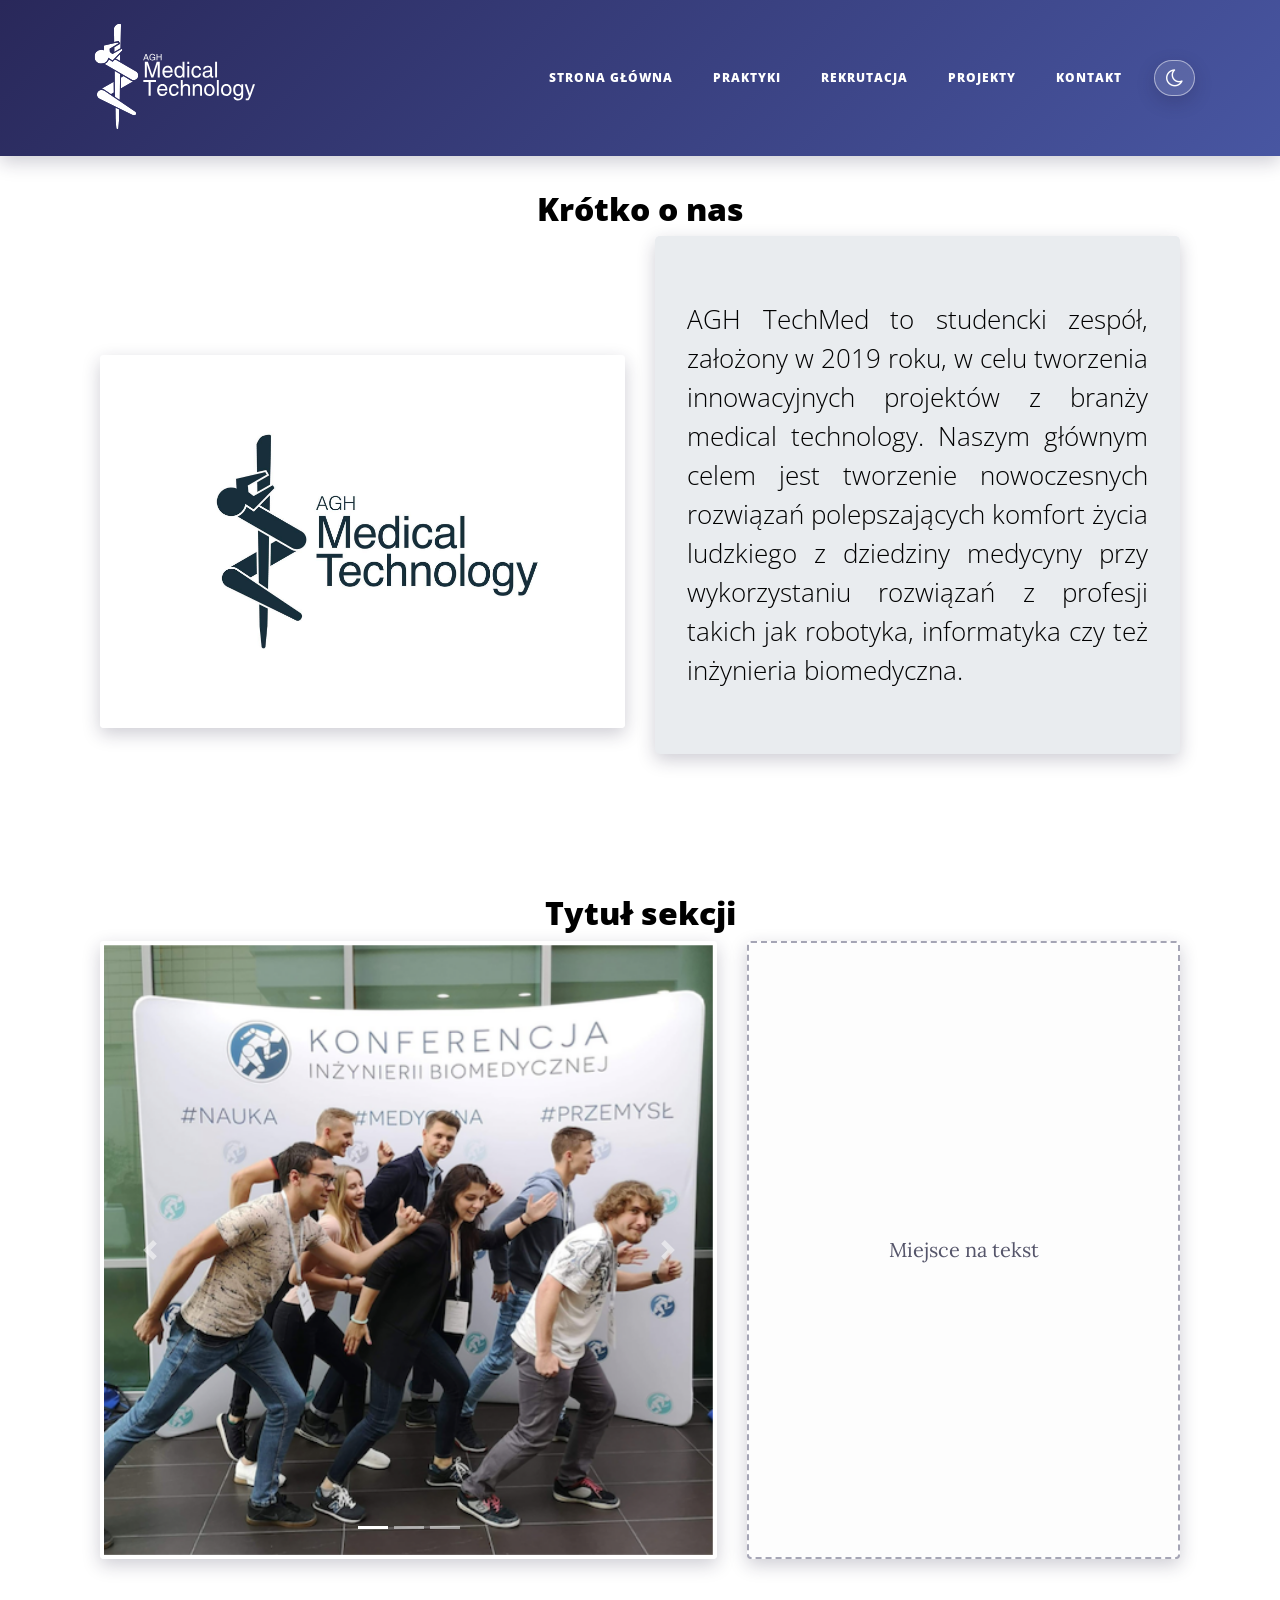
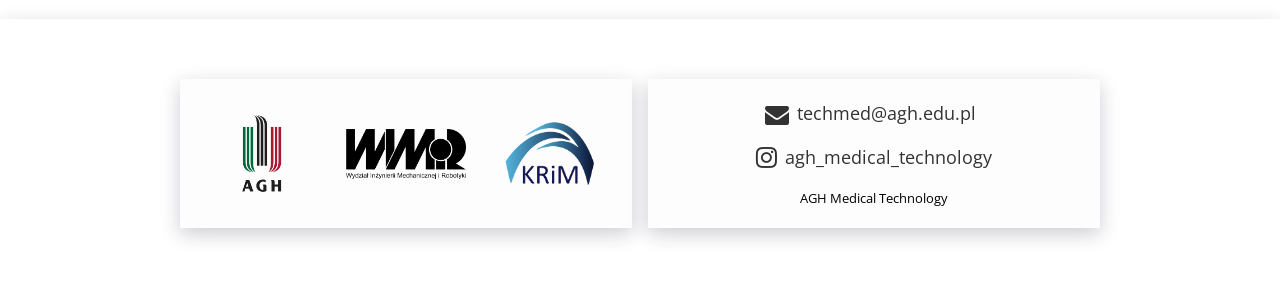
<file: promputer_website/index.html>
<!DOCTYPE html>
<html>

<head>
    <meta charset="utf-8">
    <meta name="viewport" content="width=device-width, initial-scale=1.0, shrink-to-fit=no">
    <title>AGH TechMed</title>
    <meta property="og:image" content="assets/img/logo-agh-tech-med.svg">
    <link rel="stylesheet" href="assets/bootstrap/css/bootstrap.min.css">
    <link rel="stylesheet" href="https://fonts.googleapis.com/css?family=Open+Sans:300italic,400italic,600italic,700italic,800italic,400,300,600,700,800">
    <link rel="stylesheet" href="https://fonts.googleapis.com/css?family=Lora:400,700,400italic,700italic">
    <link rel="stylesheet" href="assets/fonts/font-awesome.min.css">
    <link rel="stylesheet" href="assets/css/Contact-Form-Clean.css">
    <link rel="stylesheet" href="assets/css/Footer-Basic.css">
    <link rel="stylesheet" href="assets/css/Footer-Dark.css">
    <link rel="stylesheet" href="assets/css/main.css">
</head>

<body style="overflow-x: hidden">
    <nav class="navbar navbar-light navbar-expand-lg fixed-top" id="mainNav">
        <div class="container"><a class="navbar-brand" href="index.html" aria-label="AGH TechMed"><img class="brand-logo" src="assets/img/logo-agh-tech-med.svg" alt=""></a><button data-toggle="collapse" data-target="#navbarResponsive" class="navbar-toggler" aria-controls="navbarResponsive" aria-expanded="false" aria-label="Toggle navigation"><i class="fa fa-bars"></i></button><button id="themeToggle" class="theme-toggle" type="button" aria-label="Włącz tryb ciemny" title="Zmień motyw"><i class="fa fa-moon-o" aria-hidden="true"></i></button>
            <div class="collapse navbar-collapse" id="navbarResponsive">
                <ul class="nav navbar-nav ml-auto">
                    <li class="nav-item" role="presentation"><a class="nav-link" href="index.html">Strona główna</a></li>
                    <li class="nav-item" role="presentation"><a class="nav-link" href="praktyki.html">Praktyki</a></li>
                    <li class="nav-item" role="presentation"><a class="nav-link" href="rekrutacja.html">Rekrutacja</a></li>
                    <li class="nav-item" role="presentation"><a class="nav-link" href="projekty.html">Projekty</a></li>
                    <li class="nav-item" role="presentation"><a class="nav-link" href="#kontakt">Kontakt</a></li>
                </ul>
            </div>
        </div>
    </nav>

    <header class="masthead mastheadv2 ">
        <div class="overlay" style="background-color: rgb(0, 0, 0);"></div>
        <div class="container">
            <div class="row">
                <div class="col-md-10 col-lg-8 mx-auto">
                    <div class="site-heading">
                        <h1></h1>
                    </div>
                </div>
            </div>
        </div>
    </header>
    <div class="row" style="padding-top: 40px;">
        <div class="col" style="text-align:center;display:block;margin:auto;">
            <h2>Krótko o nas</h2>
        </div>
    </div>
    <!-- <div style="margin: 10px;"> -->
        <div class="container" id="onas">
            <div class="row align-items-center">
                <div class="col-md-6">
                    <img class="w-100 d-block media-frame" src="assets/img/AGH_Medical_Technology.jpg" alt="AGH Medical Technology">
                </div>
                </p>

    
                <div class="col-md-6">
                    <div class="jumbotron about-description">
                    <p class="lead" style="font-size: 26px; font-family: 'Open Sans', sans-serif;text-align:justify;margin:auto;display:block;">
                        AGH TechMed to studencki zespół, założony w 2019 roku, w celu tworzenia innowacyjnych projektów
                        z branży medical technology. Naszym głównym celem jest tworzenie nowoczesnych rozwiązań
                        polepszających komfort życia ludzkiego z dziedziny medycyny przy wykorzystaniu rozwiązań
                        z profesji takich jak robotyka, informatyka czy też inżynieria biomedyczna.
                    </p>
                    </div>
                    <br><br>
                    <!-- <div class="row">
                        <div class="col-lg-6 col-md-12" style="margin:auto;display:block;"><a class="btn btn-info btn-block" href="rekrutacja.html">Rekrutacja</a></div><br>
                        <div class="col-lg-6 col-md-12" style="margin:auto;display:block;"><a class="btn btn-secondary btn-block" href="praktyki.html">Praktyki studenckie</a></div>
                    </div> -->
                </div>
            </div>
        </div>

    
        <div class="container mt-5">
            <div class="col" style="text-align:center;display:block;margin:auto;">
            <h2>Tytuł sekcji</h2>
    </div>
            <div class="row align-items-stretch">
                <div class="col-lg-7 col-md-10 mx-auto mb-4 mb-lg-0">
                    <div class="carousel slide media-frame" data-ride="carousel" id="carousel-3">
                        <div class="carousel-inner" role="listbox">
                            <div class="carousel-item active"><img class="w-100 d-block" src="assets/img/Zrzut%20ekranu%202020-03-22%20o%2015.57.50.png" alt="Zdjęcie AGH TechMed"></div>
                            <div class="carousel-item"><a href="rekrutacja.html"><img class="w-100 d-block" src="assets/img/nabor-ludzi-grafika.png" alt="Informacje o rekrutacji AGH TechMed"></a></div>
                            <div class="carousel-item"><img class="w-100 d-block" src="assets/img/48315858_366387764125043_5129496389553750016_o.png" alt="Zdjęcie projektu AGH TechMed"></div>
                        </div>
                        <div><a class="carousel-control-prev" href="#carousel-3" role="button" data-slide="prev"><span class="carousel-control-prev-icon"></span><span class="sr-only">Previous</span></a><a class="carousel-control-next" href="#carousel-3" role="button" data-slide="next"><span class="carousel-control-next-icon"></span><span class="sr-only">Next</span></a></div>
                        <ol class="carousel-indicators">
                            <li data-target="#carousel-3" data-slide-to="0" class="active"></li>
                            <li data-target="#carousel-3" data-slide-to="1"></li>
                            <li data-target="#carousel-3" data-slide-to="2"></li>
                        </ol>
                    </div>
                </div>
                <div class="col-lg-5 col-md-10 mx-auto">
                    <div class="carousel-text-placeholder">Miejsce na tekst</div>
                </div>
            </div>
        </div>
    </div>

    <div>
    </div>
    <br><br>
    <div style="text-align:center;display:block;margin:auto;font-family: 'Open Sans', sans-serif;">
<!--        
        <h3>Nasze Sukcesy</h3>
    </div>
    <br>
    <div class="row">
        <br>
        <div class="col-lg-4 col-md-4 col-sm-12">
            <main role="main" class="container">
                <div class="jumbotron">
                    <h3>Ogólne:</h3>
                    <ul>
                        <li>Sukces Jacka Stańdo na hackathonie zorganizowanym w celu walki z covidem</li>
                        <li>Konferencja IMSC 2020 - udział Mikołaj Stryja i Filip Gara</li>
                    </ul>
                    <a class="btn btn-info btn-block" style="text-align:center; marin:auto; display:block;" href="https://imsc.cm-uj.krakow.pl">IMSC 2020</a>
                </div>
            </main>
        </div>
        <div class="col-lg-4 col-md-4 col-sm-12">
            <main role="main" class="container">
                <div class="jumbotron">
                    <h3>Akcja przyłbice przed dołączeniem do akcji centralnej</h3>
                    <ul>
                        <li>Jakub Bryła projekty przyłbic</li>
                        <li>Dostarczenie do kilku szpitali około 100 przyłbic</li>
                    </ul>
                </div>
            </main>
        </div>
        <div class="col-lg-4 col-md-12 col-sm-12">
            <main role="main" class="container">
                <div class="jumbotron">
                    <h3>Wsparcie akcji Przyłbica Dla Medyka AGH</h3>
                    <ul>
                        <li>Natalia Szczepanek - koordynator ds. zaopatrzenia</li>
                        <li>Członkowie koła pomagają w akcji m.in. składając przyłbice</li>
                        <li>Wsparcie szpitali na Śląsku - dostarczenie ponad 350 przyłbic na śląsk</li>
                    </ul>
                    <a class="btn btn-danger btn-block" style="text-align:center; marin:auto; display:block;" href="https://www.facebook.com/PrzylbicadlaMedykaAGH">Przyłbica dla Medyka AGH</a>
                </div>
            </main>
        </div>
    </div>
    <br><br>
-->
    <div class="footer-basic" id="kontakt">
        <footer>
            <div class="footer-panels">
                <section class="footer-panel footer-panel-logos" aria-label="Logotypy partnerów">
                    <div class="footer-logos">
                <img src="assets/images/agh_znk_wbr_rgb_150ppi_transparent.png" alt="Akademia Górniczo-Hutnicza w Krakowie">   
                <img src="assets/images/WIMIR-mono.png" alt="Wydział Inżynierii Mechanicznej i Robotyki AGH">
                <img src="assets/images/logoKRiMpl.png" alt="Koło Naukowe KRiM">
                
            </div>
                </section>
                <section class="footer-panel footer-panel-links" aria-label="Dane kontaktowe">
            <ul class="list-inline">

                <li class="list-inline-item"><a href="mailto:techmed@agh.edu.pl"><i class="fa fa-envelope" style="font-size:24px"></i> techmed@agh.edu.pl</a></li>
                <li class="list-inline-item"><a href="https://www.instagram.com/agh_medical_technology//" target="_blank" rel="noopener noreferrer"><i class="fa fa-instagram" style="font-size:24px"></i> agh_medical_technology </a></li>
            </ul>
            <p class="copyright">AGH Medical Technology</p>
                </section>
            </div>
        </footer>
    </div>
    <script src="assets/js/jquery.min.js"></script>
    <script src="assets/bootstrap/js/bootstrap.min.js"></script>
    <script src="assets/js/clean-blog.js"></script>
</body>

</html>
</file>
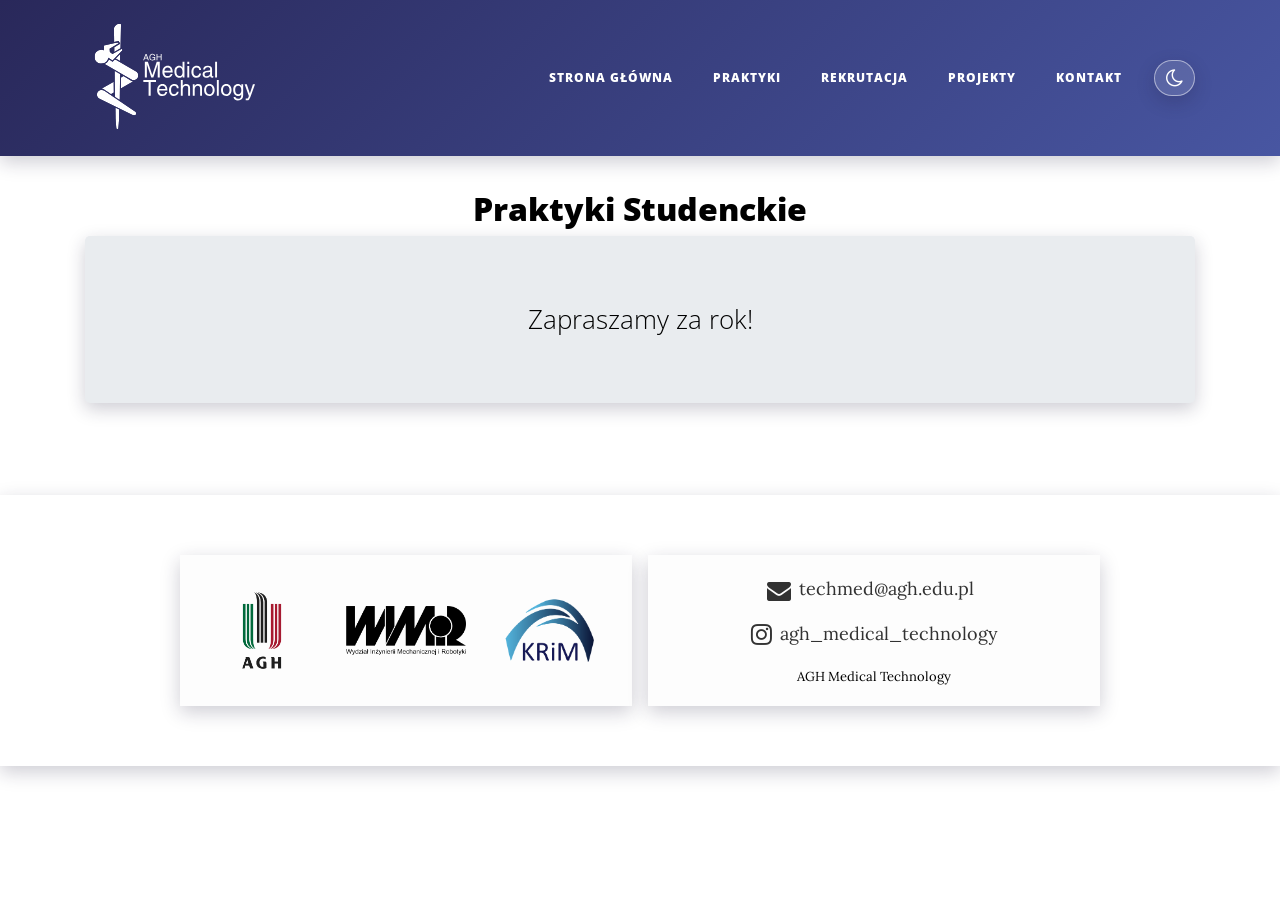
<file: promputer_website/praktyki.html>
<!DOCTYPE html>
<html>

<head>
    <meta charset="utf-8">
    <meta name="viewport" content="width=device-width, initial-scale=1.0, shrink-to-fit=no">
    <title>AGH TechMed - Praktyki Studenckie</title>
    <link rel="stylesheet" href="assets/bootstrap/css/bootstrap.min.css">
    <link rel="stylesheet" href="https://fonts.googleapis.com/css?family=Open+Sans:300italic,400italic,600italic,700italic,800italic,400,300,600,700,800">
    <link rel="stylesheet" href="https://fonts.googleapis.com/css?family=Lora:400,700,400italic,700italic">
    <link rel="stylesheet" href="assets/fonts/font-awesome.min.css">
    <link rel="stylesheet" href="assets/css/Contact-Form-Clean.css">
    <link rel="stylesheet" href="assets/css/Footer-Basic.css">
    <link rel="stylesheet" href="assets/css/Footer-Dark.css">
    <link rel="stylesheet" href="assets/css/main.css">
</head>

<body style="overflow-x: hidden">
    <nav class="navbar navbar-light navbar-expand-lg fixed-top" id="mainNav">
        <div class="container"><a class="navbar-brand" href="index.html" aria-label="AGH TechMed"><img class="brand-logo" src="assets/img/logo-agh-tech-med.svg" alt=""></a><button data-toggle="collapse" data-target="#navbarResponsive" class="navbar-toggler" aria-controls="navbarResponsive" aria-expanded="false" aria-label="Toggle navigation"><i class="fa fa-bars"></i></button><button id="themeToggle" class="theme-toggle" type="button" aria-label="Włącz tryb ciemny" title="Zmień motyw"><i class="fa fa-moon-o" aria-hidden="true"></i></button>
            <div class="collapse navbar-collapse" id="navbarResponsive">
                <ul class="nav navbar-nav ml-auto">
                    <li class="nav-item" role="presentation"><a class="nav-link" href="index.html">Strona główna</a></li>
                    <li class="nav-item" role="presentation"><a class="nav-link" href="praktyki.html">Praktyki</a></li>
                    <li class="nav-item" role="presentation"><a class="nav-link" href="rekrutacja.html">Rekrutacja</a></li>
                    <li class="nav-item" role="presentation"><a class="nav-link" href="projekty.html">Projekty</a></li>
                    <li class="nav-item" role="presentation"><a class="nav-link" href="#kontakt">Kontakt</a></li>
                </ul>
            </div>
        </div>
    </nav>

    <header class="masthead mastheadv2 ">
        <div class="overlay" style="background-color: rgb(0,0,0);"></div>
        <div class="container">
            <div class="row">
                <div class="col-md-10 col-lg-8 mx-auto">
                    <div class="site-heading">
                        <h3></h3>
                    </div>
                </div>
            </div>
        </div>
    </header>

        <!-- <div class="row">
        <div class="col-lg-12 col-md-12 col-sm-12">
            <main role="main" class="container">
                <div class="jumbotron project-description">
                    <p class="lead" style="font-size: 26px; font-family: 'Open Sans', sans-serif;text-align:justify;margin:auto;display:block;">
                        Pracujemy nad rozwojem projektu open source Poppy Humanoid z myślą o jego przyszłym zastosowaniu w placówkach medycznych. 
                        Naszym celem jest stworzenie robota wspierającego opiekę nad pacjentami poprzez monitorowanie ich stanu oraz prowadzenie
                        interakcji dostosowanych do potrzeb użytkownika. Szczególną uwagę poświęcamy zastosowaniom w opiece pediatrycznej, gdzie
                        robot mógłby pomagać w budowaniu pozytywnych doświadczeń związanych z pobytem w szpitalu oraz wspierać komunikację 
                        z najmłodszymi pacjentami.
                    </p>
                </div>
            </main>
        </div>
    </div> -->

    <div class="row" style="padding-top: 40px;">
        <div class="col" style="text-align:center;display:block;margin:auto;">
            <h2>Praktyki Studenckie</h2>
            <div class="col-lg-12 col-md-12 col-sm-12">
            <main role="main" class="container">
                <div class="jumbotron project-description">
                    <p class="lead" style="font-size: 26px; font-family: 'Open Sans', sans-serif;;margin:auto;display:block;">
                        Zapraszamy za rok!
                    </p>
                </div>
            </main>
        </div>
            
        </div>
    </div>
    <br><br>

<div class="footer-basic" id="kontakt">
        <footer>
            <div class="footer-panels">
                <section class="footer-panel footer-panel-logos" aria-label="Logotypy partnerów">
                    <div class="footer-logos">
                <img src="assets/images/agh_znk_wbr_rgb_150ppi_transparent.png" alt="Akademia Górniczo-Hutnicza w Krakowie">
                <img src="assets/images/WIMIR-mono.png" alt="Wydział Inżynierii Mechanicznej i Robotyki AGH">
                <img src="assets/images/logoKRiMpl.png" alt="Koło Naukowe KRiM">
            </div>
                </section>
                <section class="footer-panel footer-panel-links" aria-label="Dane kontaktowe">
            <ul class="list-inline">
                
                <li class="list-inline-item"><a href="mailto:techmed@agh.edu.pl"><i class="fa fa-envelope" style="font-size:24px"></i> techmed@agh.edu.pl</a></li>
                <li class="list-inline-item"><a href="https://www.instagram.com/agh_medical_technology//" target="_blank" rel="noopener noreferrer"><i class="fa fa-instagram" style="font-size:24px"></i> agh_medical_technology </a></li>
            </ul>
            <p class="copyright">AGH Medical Technology</p>
                </section>
            </div>
        </footer>
    </div>
    <script src="assets/js/jquery.min.js"></script>
    <script src="assets/bootstrap/js/bootstrap.min.js"></script>
    <script src="assets/js/clean-blog.js"></script>
</body>

</html>
</file>
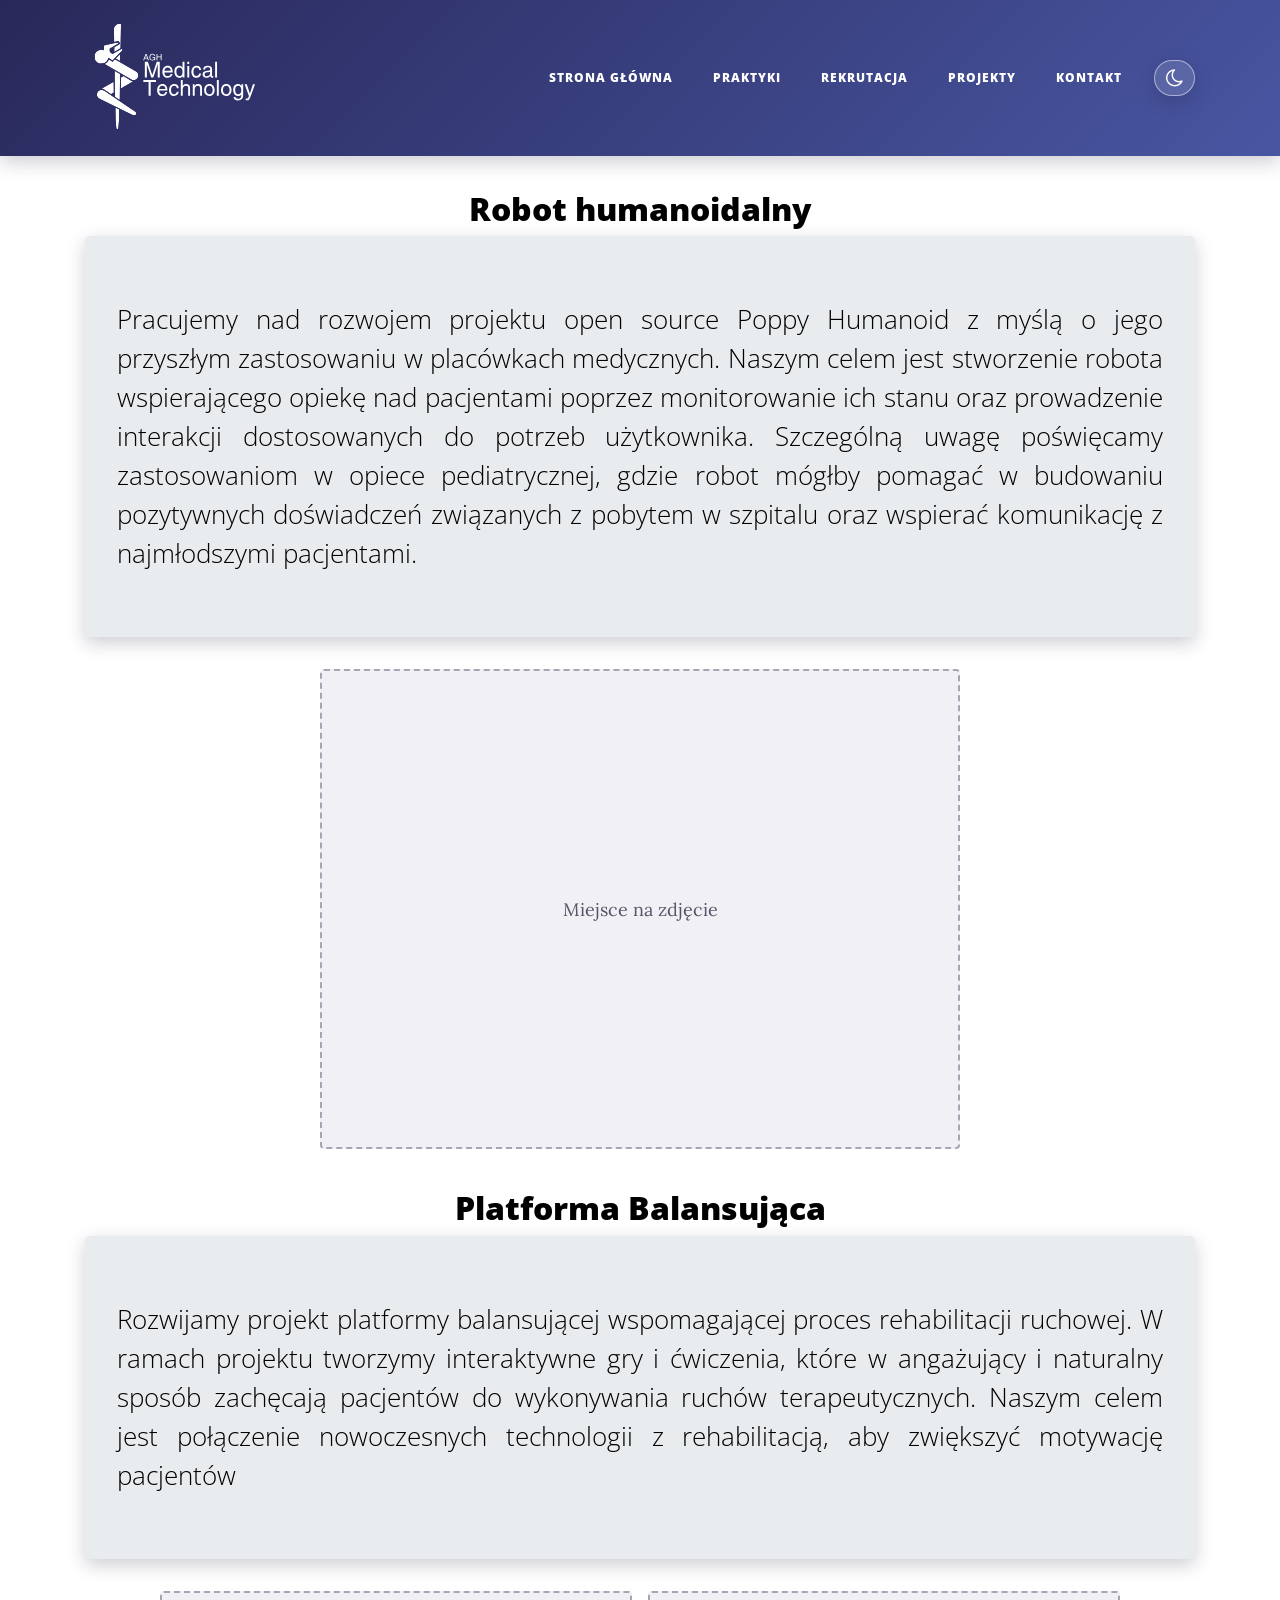
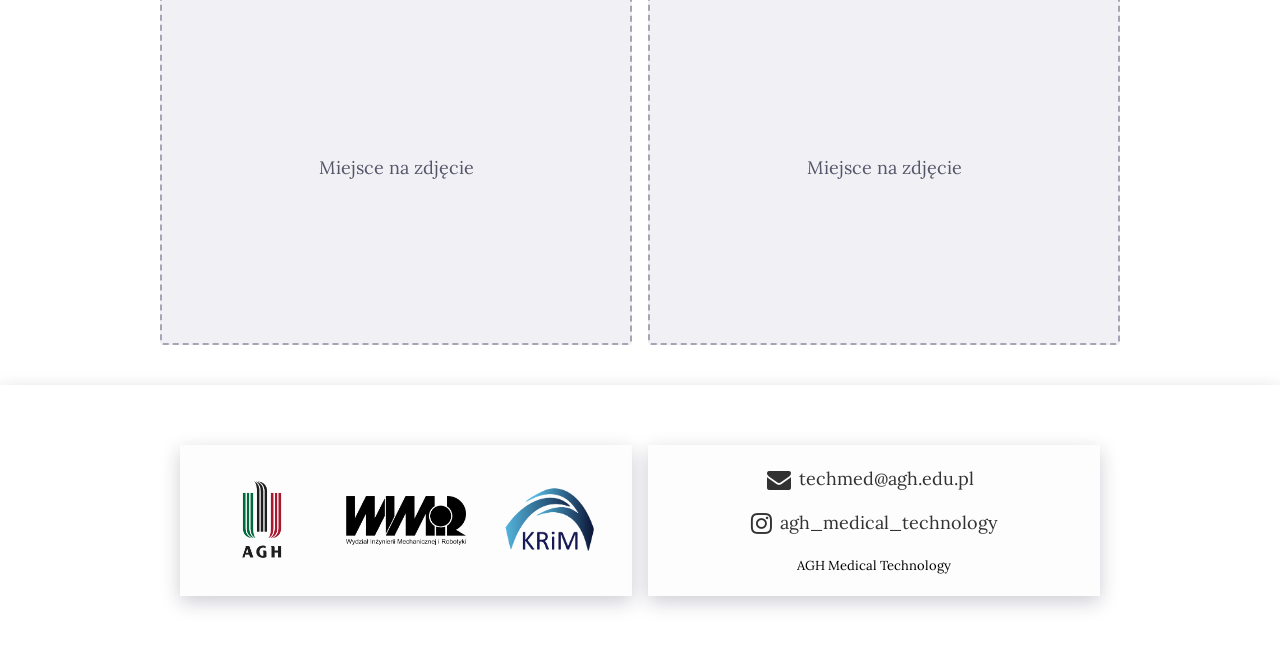
<file: promputer_website/projekty.html>
<!DOCTYPE html>
<html>

<head>
    <meta charset="utf-8">
    <meta name="viewport" content="width=device-width, initial-scale=1.0, shrink-to-fit=no">
    <title>AGH TechMed - Aktualne projekty</title>
    <link rel="stylesheet" href="assets/bootstrap/css/bootstrap.min.css">
    <link rel="stylesheet" href="https://fonts.googleapis.com/css?family=Open+Sans:300italic,400italic,600italic,700italic,800italic,400,300,600,700,800">
    <link rel="stylesheet" href="https://fonts.googleapis.com/css?family=Lora:400,700,400italic,700italic">
    <link rel="stylesheet" href="assets/fonts/font-awesome.min.css">
    <link rel="stylesheet" href="assets/css/Contact-Form-Clean.css">
    <link rel="stylesheet" href="assets/css/Footer-Basic.css">
    <link rel="stylesheet" href="assets/css/Footer-Dark.css">
    <link rel="stylesheet" href="assets/css/main.css">
</head>

<body style="overflow-x: hidden">
    <nav class="navbar navbar-light navbar-expand-lg fixed-top" id="mainNav">
        <div class="container"><a class="navbar-brand" href="index.html" aria-label="AGH TechMed"><img class="brand-logo" src="assets/img/logo-agh-tech-med.svg" alt=""></a><button data-toggle="collapse" data-target="#navbarResponsive" class="navbar-toggler" aria-controls="navbarResponsive" aria-expanded="false" aria-label="Toggle navigation"><i class="fa fa-bars"></i></button><button id="themeToggle" class="theme-toggle" type="button" aria-label="Włącz tryb ciemny" title="Zmień motyw"><i class="fa fa-moon-o" aria-hidden="true"></i></button>
            <div class="collapse navbar-collapse" id="navbarResponsive">
                <ul class="nav navbar-nav ml-auto">
                    <li class="nav-item" role="presentation"><a class="nav-link" href="index.html">Strona główna</a></li>
                    <li class="nav-item" role="presentation"><a class="nav-link" href="praktyki.html">Praktyki</a></li>
                    <li class="nav-item" role="presentation"><a class="nav-link" href="rekrutacja.html">Rekrutacja</a></li>
                    <li class="nav-item" role="presentation"><a class="nav-link" href="projekty.html">Projekty</a></li>
                    <li class="nav-item" role="presentation"><a class="nav-link" href="#kontakt">Kontakt</a></li>
                </ul>
            </div>
        </div>
    </nav>

        <header class="masthead mastheadv2 ">
        <div class="overlay" style="background-color: rgb(0,0,0);"></div>
        <div class="container">
            <div class="row">
                <div class="col-md-10 col-lg-8 mx-auto">
                    <div class="site-heading">
                        <h3></h3>
                    </div>
                </div>
            </div>
        </div>
    </header>

    <div class="row" style="padding-top: 40px;">
        <div class="col" style="text-align:center;display:block;margin:auto;">
            <h2>Robot humanoidalny</h2>
        </div>
    </div>
    <div class="row">
        <div class="col-lg-12 col-md-12 col-sm-12">
            <main role="main" class="container">
                <div class="jumbotron project-description">
                    <p class="lead" style="font-size: 26px; font-family: 'Open Sans', sans-serif;text-align:justify;margin:auto;display:block;">
                        Pracujemy nad rozwojem projektu open source Poppy Humanoid z myślą o jego przyszłym zastosowaniu w placówkach medycznych. 
                        Naszym celem jest stworzenie robota wspierającego opiekę nad pacjentami poprzez monitorowanie ich stanu oraz prowadzenie
                        interakcji dostosowanych do potrzeb użytkownika. Szczególną uwagę poświęcamy zastosowaniom w opiece pediatrycznej, gdzie
                        robot mógłby pomagać w budowaniu pozytywnych doświadczeń związanych z pobytem w szpitalu oraz wspierać komunikację 
                        z najmłodszymi pacjentami.
                    </p>
                </div>
            </main>
        </div>
    </div>
    <div class="project-gallery project-gallery-single">
        <div class="project-photo-placeholder" role="img" aria-label="Miejsce na zdjęcie robota humanoidalnego">
            Miejsce na zdjęcie
        </div>
    </div>

    
    <div class="row">
        <div class="col" style="text-align:center;display:block;margin:auto;">
            <h2>Platforma Balansująca</h2>
        </div>
    </div>
    <div class="row">
        <div class="col-lg-12 col-md-12 col-sm-12">
            <main role="main" class="container">
                <div class="jumbotron project-description">
                    <p class="lead" style="font-size: 26px; font-family: 'Open Sans', sans-serif;text-align:justify;margin:auto;display:block;">
                        Rozwijamy projekt platformy balansującej wspomagającej proces rehabilitacji ruchowej. W ramach projektu tworzymy interaktywne gry i ćwiczenia,
                         które w angażujący i naturalny sposób zachęcają pacjentów do wykonywania ruchów terapeutycznych. Naszym celem jest 
                         połączenie nowoczesnych technologii z rehabilitacją, aby zwiększyć motywację pacjentów
                    </p>
                </div>
            </main>
        </div>
    </div>
    <div class="project-gallery project-gallery-double">
        <div class="project-photo-placeholder" role="img" aria-label="Miejsce na pierwsze zdjęcie platformy balansującej">
            Miejsce na zdjęcie
        </div>
        <div class="project-photo-placeholder" role="img" aria-label="Miejsce na drugie zdjęcie platformy balansującej">
            Miejsce na zdjęcie
        </div>
    </div>
     <!-- 
    <div class="row">
        <div class="col" style="text-align:center;display:block;margin:auto;">
            <h1>Projekt Respiratora 2020</h1>
        </div>
    </div>
    <div class="row">
        <div class="col-lg-12 col-md-12 col-sm-12">
            <main role="main" class="container">
                <div class="jumbotron">
                    <p class="lead" style="font-size: 26px; font-family: 'Open Sans', sans-serif;text-align:justify;margin:auto;display:block;">
                        Członkowie naszego koła mają okazję rozwijać projekt <b>respiratora</b>, który stał się nowym
                        wyzwaniem dla nas. Za cel postawiliśmy sobie wykonanie nowoczesnego urządzenia, które będziemy
                        w stanie produkować metodami mało seryjnymi oraz z wykorzystaniem procesów szybkiego prototypowania,
                        zapewniając pełną zgodnośc z normami, wysoka ergonomię oraz łatwość wykonania. Obecnie zespół dzieli
                        się na cztery grupy osób chętnych rozwiązywać nowe problemy i zdobywać doświadczenie w zakresie
                        projektowania, konstrukcji, oraz tworzenia dokumentacji urządzeń medycznych.
                    </p>
                </div>
            </main>
        </div>
    </div>
   
    <div class="row">
        <div class="col" style="text-align:center;display:block;margin:auto;">
            <h1>Nasz zespół</h1>
        </div>
    </div>
    <div class="row">
        <div class="col-lg-12 col-md-12 col-sm-12">
            <div id="donutchart" class="chart"></div>
        </div>
    </div>
    <script type="text/javascript" src="https://www.gstatic.com/charts/loader.js"></script>
    <script type="text/javascript">
      google.charts.load('current', {packages:['corechart']});
      google.charts.setOnLoadCallback(drawChart);

      function drawChart() {
        var data = google.visualization.arrayToDataTable([
          ['Task', 'Hours per Day'],
          ['Elektronika', 3],
          ['Pneumatyka', 1],
          ['Mechanika', 1],
          ['Software', 2],
          ['Research', 1]
        ]);

        var options = {
          pieHole: 0.5,
          legend: {
            position: 'bottom'
          }
        };

        var chart = new google.visualization.PieChart(document.getElementById('donutchart'));
        chart.draw(data, options);
      }

      window.addEventListener('resize', drawChart);
    </script>
-->
    <div class="footer-basic" id="kontakt">
        <footer>
            <div class="footer-panels">
                <section class="footer-panel footer-panel-logos" aria-label="Logotypy partnerów">
                    <div class="footer-logos">
                <img src="assets/images/agh_znk_wbr_rgb_150ppi_transparent.png" alt="Akademia Górniczo-Hutnicza w Krakowie">
                <img src="assets/images/WIMIR-mono.png" alt="Wydział Inżynierii Mechanicznej i Robotyki AGH">
                <img src="assets/images/logoKRiMpl.png" alt="Koło Naukowe KRiM">
            </div>
                </section>
                <section class="footer-panel footer-panel-links" aria-label="Dane kontaktowe">
            <ul class="list-inline">
                <li class="list-inline-item"><a href="mailto:techmed@agh.edu.pl"><i class="fa fa-envelope" style="font-size:24px"></i> techmed@agh.edu.pl</a></li>
                <li class="list-inline-item"><a href="https://www.instagram.com/agh_medical_technology//" target="_blank" rel="noopener noreferrer"><i class="fa fa-instagram" style="font-size:24px"></i> agh_medical_technology </a></li>
            </ul>
            <p class="copyright">AGH Medical Technology</p>
                </section>
            </div>
        </footer>
    </div>
    <script src="assets/js/jquery.min.js"></script>
    <script src="assets/bootstrap/js/bootstrap.min.js"></script>
    <script src="assets/js/clean-blog.js"></script>
</body>

</html>
</file>
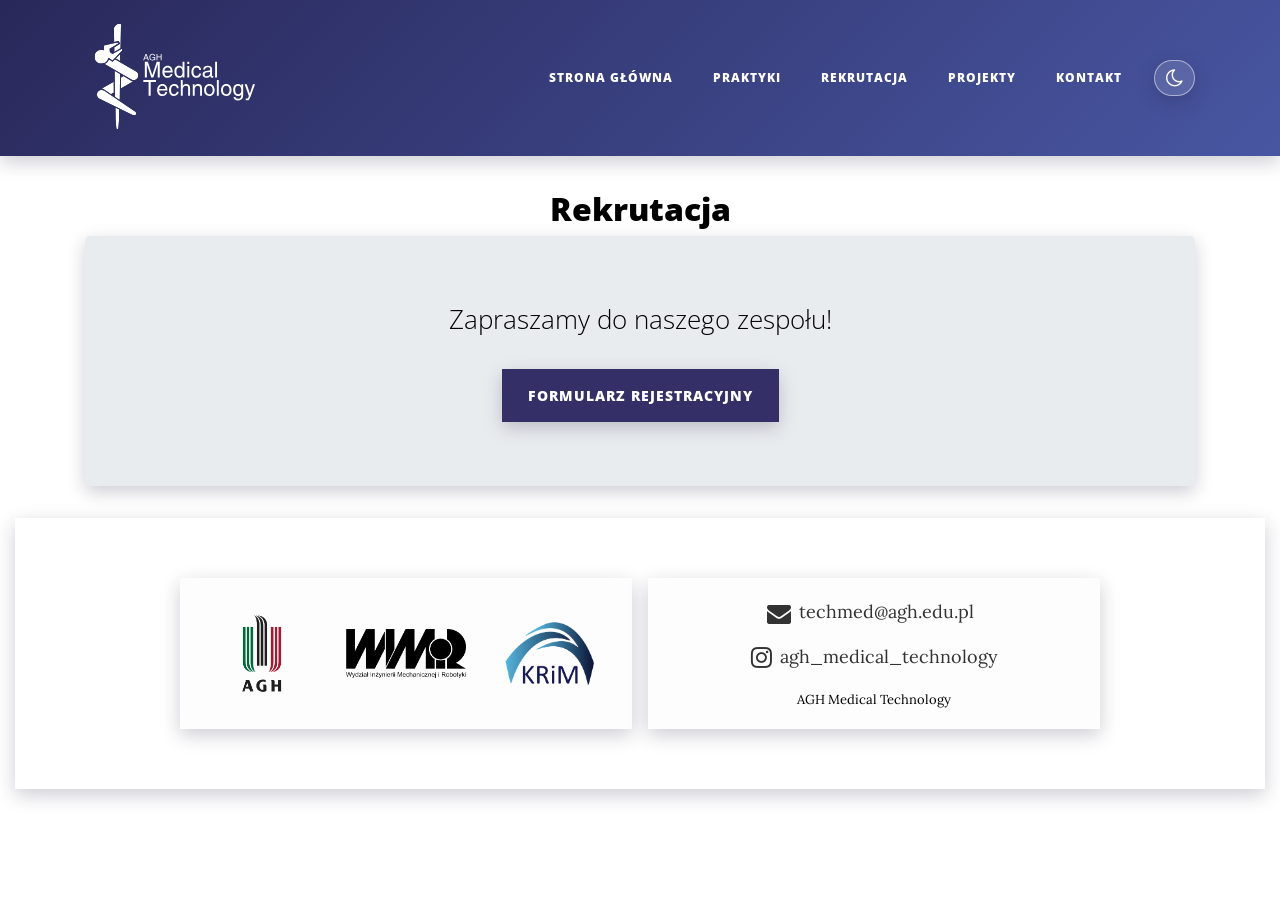
<file: promputer_website/rekrutacja.html>
<!DOCTYPE html>
<html>

<head>
    <meta charset="utf-8">
    <meta name="viewport" content="width=device-width, initial-scale=1.0, shrink-to-fit=no">
    <meta property="og:image" content="assets/img/logo-agh-tech-med.svg">
    <title>AGH TechMed - Rekrutacja</title>
    <link rel="stylesheet" href="assets/bootstrap/css/bootstrap.min.css">
    <link rel="stylesheet" href="https://fonts.googleapis.com/css?family=Open+Sans:300italic,400italic,600italic,700italic,800italic,400,300,600,700,800">
    <link rel="stylesheet" href="https://fonts.googleapis.com/css?family=Lora:400,700,400italic,700italic">
    <link rel="stylesheet" href="assets/fonts/font-awesome.min.css">
    <link rel="stylesheet" href="assets/css/Contact-Form-Clean.css">
    <link rel="stylesheet" href="assets/css/Footer-Basic.css">
    <link rel="stylesheet" href="assets/css/Footer-Dark.css">
    <link rel="stylesheet" href="assets/css/main.css">
</head>

<body style="overflow-x: hidden">
    <nav class="navbar navbar-light navbar-expand-lg fixed-top" id="mainNav">
        <div class="container"><a class="navbar-brand" href="index.html" aria-label="AGH TechMed"><img class="brand-logo" src="assets/img/logo-agh-tech-med.svg" alt=""></a><button data-toggle="collapse" data-target="#navbarResponsive" class="navbar-toggler" aria-controls="navbarResponsive" aria-expanded="false" aria-label="Toggle navigation"><i class="fa fa-bars"></i></button><button id="themeToggle" class="theme-toggle" type="button" aria-label="Włącz tryb ciemny" title="Zmień motyw"><i class="fa fa-moon-o" aria-hidden="true"></i></button>
            <div class="collapse navbar-collapse" id="navbarResponsive">
                <ul class="nav navbar-nav ml-auto">
                    <li class="nav-item" role="presentation"><a class="nav-link" href="index.html">Strona główna</a></li>
                    <li class="nav-item" role="presentation"><a class="nav-link" href="praktyki.html">Praktyki</a></li>
                    <li class="nav-item" role="presentation"><a class="nav-link" href="rekrutacja.html">Rekrutacja</a></li>
                    <li class="nav-item" role="presentation"><a class="nav-link" href="projekty.html">Projekty</a></li>
                    <li class="nav-item" role="presentation"><a class="nav-link" href="#kontakt">Kontakt</a></li>
                </ul>
            </div>
        </div>
    </nav>

    <header class="masthead mastheadv2 ">
        <div class="overlay" style="background-color: rgb(0,0,0);"></div>
        <div class="container">
            <div class="row">
                <div class="col-md-10 col-lg-8 mx-auto">
                    <div class="site-heading">
                        <h1></h1>
                    </div>
                </div>
            </div>
        </div>
    </header>

    <div class="row" style="padding-top: 40px;">
        <div class="col" style="text-align:center;display:block;margin:auto;">
            <h2>Rekrutacja</h2>
            <div class="col-lg-12 col-md-12 col-sm-12">
            <main role="main" class="container">
                <div class="jumbotron project-description">
                    <p class="lead" style="font-size: 26px; font-family: 'Open Sans', sans-serif;;margin:auto;display:block;">
                         Zapraszamy do naszego zespołu!
                        <p>
                            </p>
            <a class="btn btn-dark" href="https://forms.gle/jXmbUq1G75spGHy4A" target="_blank" rel="noopener noreferrer">Formularz rejestracyjny</a>
                    
                </div>
            </main>
        </div>

           
    <!--  
    <br><br>
    <div class="row">
        <div class="col-lg-6 col-md-12 col-sm-12">
            <main role="main" class="container">
                <div class="jumbotron">
                    <h3>Python Developer</h3>
                    <p class="lead">Wymagania:</p>
                    <ul>
                        <li>Doświadczenie w języku Python</li>
                        <li>Programowanie Obiektowe</li>
                        <li>Znajomość bibliotek NumPy, Pandas, TensorFlow</li>
                    </ul>
                    <p class="lead">Obowiązki:</p>
                    <ul>
                        <li>Implementacja aplikacji okienkowych w Pythonie</li>
                        <li>Organizacja kodu</li>
                        <li>Współpraca z osobami z działu R&amp;D w implementacji rozwiązań do użytkowej formy</li>
                        <li>Implementacja systemu do monitorowania stanu zdrowia pacjenta</li>
                    </ul>
                </div>
            </main>
            <main role="main" class="container">
                <div class="jumbotron">
                    <h3>ML Engineer</h3>
                    <p class="lead">Wymagania:</p>
                    <ul>
                        <li>Doświadczenie w języku Python</li>
                        <li>Znajomość matematyki (Analiza Matematyczna, Rachunek Prawdopodobieństwa, Algebra)</li>
                        <li>Podstawy ML</li>
                    </ul>
                </div>
            </main>
            <main role="main" class="container">
                <div class="jumbotron">
                    <h3>Mechanical Engineer</h3>
                    <p class="lead">Więcej informacji już wkrótce!</p>
                </div>
            </main>
        </div>
        <div class="col-lg-6 col-md-12 col-sm-12">
            <main role="main" class="container">
                <div class="jumbotron">
                    <h3>Project Manager z zakresu ML</h3>
                    <p class="lead">Wymagania:</p>
                    <ul>
                        <li>Znajomość takich narzędzi jak Slack, GitLab, MS Teams, Google Meets</li>
                        <li>Umiejętność zarządzania zespołem większym niż 3 osoby (mile widziane doświadczenie w koordynowaniu projektów studenckich)</li>
                        <li>Znajomość pythona (Biblioteka Standardowa, Numpy, Pandas)</li>
                        <li>Znajomość C/C++ na poziomie podstawowym (zarządzanie pamięcią, zarządzanie zasobami procesora)</li>
                        <li>Dobra organizacja i umiejętność prowadzenia dokumentacji projektowej</li>
                    </ul>
                    <p class="lead">Obowiązki:</p>
                    <ul>
                        <li>Prowadzenie projektu z zakresu diagnostyki chorób przy użyciu metod uczenia maszynowego</li>
                        <li>Tworzenie dokumentacji projektowej oraz zarządzanie zespołem</li>
                        <li>Kontrola realizacji przydzielonych zadań członkom zespołu</li>
                        <li>Opracowywanie strategii dotyczącej rozwoju projektu</li>
                        <li>Raportowanie stanu prac do opiekuna koła</li>
                    </ul>
                </div>
            </main>
            <main role="main" class="container">
                <div class="jumbotron">
                    <h3>C++ Developer</h3>
                    <p class="lead">Wymagania:</p>
                    <ul>
                        <li>Doświadczenie w C++</li>
                        <li>Znajomość Basha</li>
                        <li>Programowanie Obiektowe</li>
                    </ul>
                </div>
            </main>
        </div>
    </div>
-->
    <div class="footer-basic" id="kontakt">
        <footer>
            <div class="footer-panels">
                <section class="footer-panel footer-panel-logos" aria-label="Logotypy partnerów">
                    <div class="footer-logos">
                <img src="assets/images/agh_znk_wbr_rgb_150ppi_transparent.png" alt="Akademia Górniczo-Hutnicza w Krakowie">
                <img src="assets/images/WIMIR-mono.png" alt="Wydział Inżynierii Mechanicznej i Robotyki AGH">
                <img src="assets/images/logoKRiMpl.png" alt="Koło Naukowe KRiM">
            </div>
                </section>
                <section class="footer-panel footer-panel-links" aria-label="Dane kontaktowe">
            <ul class="list-inline">
                <li class="list-inline-item"><a href="mailto:techmed@agh.edu.pl"><i class="fa fa-envelope" style="font-size:24px"></i> techmed@agh.edu.pl</a></li>
                <li class="list-inline-item"><a href="https://www.instagram.com/agh_medical_technology//" target="_blank" rel="noopener noreferrer"><i class="fa fa-instagram" style="font-size:24px"></i> agh_medical_technology </a></li>
            </ul>
            <p class="copyright">AGH Medical Technology</p>
                </section>
            </div>
        </footer>
    </div>
    <script src="assets/js/jquery.min.js"></script>
    <script src="assets/bootstrap/js/bootstrap.min.js"></script>
    <script src="assets/js/clean-blog.js"></script>
</body>

</html>
</file>
<file: promputer_website/assets/css/Contact-Form-Clean.css>
.contact-clean {
  background: #f1f7fc;
  padding: 80px 0;
}

@media (max-width:767px) {
  .contact-clean {
    padding: 20px 0;
  }
}

.contact-clean form {
  max-width: 480px;
  width: 90%;
  margin: 0 auto;
  background-color: #ffffff;
  padding: 40px;
  border-radius: 4px;
  color: #505e6c;
  box-shadow: 1px 1px 5px rgba(0,0,0,0.1);
}

@media (max-width:767px) {
  .contact-clean form {
    padding: 30px;
  }
}

.contact-clean h2 {
  margin-top: 5px;
  font-weight: bold;
  font-size: 28px;
  margin-bottom: 36px;
  color: inherit;
}

.contact-clean .form-group:last-child {
  margin-bottom: 5px;
}

.contact-clean form .form-control {
  background: #fff;
  border-radius: 2px;
  box-shadow: 1px 1px 1px rgba(0,0,0,0.05);
  outline: none;
  color: inherit;
  padding-left: 12px;
  height: 42px;
}

.contact-clean form .form-control:focus {
  border: 1px solid #b2b2b2;
}

.contact-clean form textarea.form-control {
  min-height: 100px;
  max-height: 260px;
  padding-top: 10px;
  resize: vertical;
}

.contact-clean form .btn {
  padding: 16px 32px;
  border: none;
  background: none;
  box-shadow: none;
  text-shadow: none;
  opacity: 0.9;
  text-transform: uppercase;
  font-weight: bold;
  font-size: 13px;
  letter-spacing: 0.4px;
  line-height: 1;
  outline: none !important;
}

.contact-clean form .btn:hover {
  opacity: 1;
}

.contact-clean form .btn:active {
  transform: translateY(1px);
}

.contact-clean form .btn-primary {
  background-color: #055ada !important;
  margin-top: 15px;
  color: #fff;
}
</file>
<file: promputer_website/assets/css/Footer-Basic.css>
.footer-basic {
  padding: 40px 0;
  background-color: #ffffff;
  color: #4b4c4d;
}

.footer-basic ul {
  padding: 0;
  list-style: none;
  text-align: center;
  font-size: 18px;
  line-height: 1.6;
  margin-bottom: 0;
}

.footer-basic li {
  padding: 0 10px;
}

.footer-basic ul a {
  color: inherit;
  text-decoration: none;
  opacity: 0.8;
}

.footer-basic ul a:hover {
  opacity: 1;
}

.footer-basic .social {
  text-align: center;
  padding-bottom: 25px;
}

.footer-basic .social > a {
  font-size: 24px;
  width: 40px;
  height: 40px;
  line-height: 40px;
  display: inline-block;
  text-align: center;
  border-radius: 50%;
  border: 1px solid #ccc;
  margin: 0 8px;
  color: inherit;
  opacity: 0.75;
}

.footer-basic .social > a:hover {
  opacity: 0.9;
}

.footer-basic .copyright {
  margin-top: 15px;
  text-align: center;
  font-size: 13px;
  color: #aaa;
  margin-bottom: 0;
}
</file>
<file: promputer_website/assets/css/Footer-Dark.css>
.footer-dark {
  padding: 50px 0;
  color: #f0f9ff;
  background-color: #282d32;
}

.footer-dark h3 {
  margin-top: 0;
  margin-bottom: 12px;
  font-weight: bold;
  font-size: 16px;
}

.footer-dark ul {
  padding: 0;
  list-style: none;
  line-height: 1.6;
  font-size: 14px;
  margin-bottom: 0;
}

.footer-dark ul a {
  color: inherit;
  text-decoration: none;
  opacity: 0.6;
}

.footer-dark ul a:hover {
  opacity: 0.8;
}

@media (max-width:767px) {
  .footer-dark .item:not(.social) {
    text-align: center;
    padding-bottom: 20px;
  }
}

.footer-dark .item.text {
  margin-bottom: 36px;
}

@media (max-width:767px) {
  .footer-dark .item.text {
    margin-bottom: 0;
  }
}

.footer-dark .item.text p {
  opacity: 0.6;
  margin-bottom: 0;
}

.footer-dark .item.social {
  text-align: center;
}

@media (max-width:991px) {
  .footer-dark .item.social {
    text-align: center;
    margin-top: 20px;
  }
}

.footer-dark .item.social > a {
  font-size: 20px;
  width: 36px;
  height: 36px;
  line-height: 36px;
  display: inline-block;
  text-align: center;
  border-radius: 50%;
  box-shadow: 0 0 0 1px rgba(255,255,255,0.4);
  margin: 0 8px;
  color: #fff;
  opacity: 0.75;
}

.footer-dark .item.social > a:hover {
  opacity: 0.9;
}

.footer-dark .copyright {
  text-align: center;
  padding-top: 24px;
  opacity: 0.3;
  font-size: 13px;
  margin-bottom: 0;
}
</file>
<file: promputer_website/assets/css/main.css>
/* Układ podstawowy i media */
.chart {
  width: 100%;
  min-height: 450px;
}

.row {
  margin: 0 !important;
}

.media-frame {
  border: 4px solid #ffffff;
  border-radius: 4px;
  box-shadow: var(--shadow-default);
}

.about-description {
  box-shadow: var(--shadow-default);
}

.project-description {
  box-shadow: var(--shadow-default);
}

.carousel-text-placeholder {
  display: flex;
  min-height: 280px;
  height: 100%;
  align-items: center;
  justify-content: center;
  padding: 24px;
  border: 2px dashed #a5a5b5;
  border-radius: 4px;
  background-color: var(--text-panel-background);
  box-shadow: var(--shadow-default);
  color: #55556a;
  font-size: 20px;
  text-align: center;
}

.project-gallery {
  display: grid;
  gap: 16px;
  width: calc(100% - 32px);
  max-width: 960px;
  margin: 0 auto 40px;
}

.project-gallery-single {
  max-width: 640px;
}

.project-gallery-double {
  grid-template-columns: repeat(2, minmax(0, 1fr));
}

.project-photo-placeholder {
  display: grid;
  aspect-ratio: 4 / 3;
  place-items: center;
  border: 2px dashed #a5a5b5;
  border-radius: 4px;
  background-color: #f1f1f5;
  color: #55556a;
  font-size: 18px;
}

@media (max-width: 575.98px) {
  .project-gallery-double {
    grid-template-columns: 1fr;
  }
}

/* Footer */
#kontakt {
  box-shadow: var(--shadow-default);
}

#kontakt footer {
  width: calc(100% - 32px);
  max-width: 960px;
  margin: 0 auto;
  padding: 20px;
  border: 0;
  background: transparent;
  color: inherit;
}

.footer-panels {
  display: grid;
  grid-template-columns: repeat(2, minmax(0, 1fr));
  gap: 16px;
}

.footer-panel {
  display: flex;
  min-width: 0;
  align-items: center;
  justify-content: center;
  padding: 20px;
  border: 0;
  background-color: var(--text-panel-background);
  box-shadow: var(--shadow-default);
}

.footer-panel-links {
  flex-direction: column;
}

.footer-panel-links .list-inline {
  display: grid;
  gap: 12px;
  width: 100%;
  padding: 0;
  margin: 0;
}

.footer-panel-links .list-inline-item {
  display: block;
  padding: 0;
  text-align: center;
}

.footer-panel-links .list-inline-item a {
  display: inline-flex;
  align-items: center;
  justify-content: center;
  gap: 8px;
}

.footer-logos {
  display: flex;
  justify-content: center;
  align-items: center;
  flex-wrap: wrap;
  gap: 24px;
  margin: 0 auto;
}

.footer-logos img,
.footer-logo-placeholder {
  width: 120px;
  height: 96px;
  object-fit: contain;
}

@media (max-width: 575.98px) {
  .footer-panels {
    grid-template-columns: 1fr;
  }
}

/* Logo i nagłówek */
#mainNav .navbar-brand .brand-logo {
  display: block;
  width: 210px;
  height: 120px;
  margin-left: -30px;
  object-fit: contain;
  filter: brightness(0) invert(1);
  transition: width 0.3s ease, height 0.3s ease;
}

/* Reset odstępów nagłówka szablonu */
header.masthead.mastheadv2 .site-heading {
  padding: 0;
  margin: 0;
}

/* #mainNav.is-scrolled {
  background-color: #37446d !important;
} */

/* Wyłączenie animacji nawigacji szablonu */
#mainNav .navbar-brand,
#mainNav .navbar-toggler {
  transition: none !important;
}

/* Wysokość nagłówka i stan po przewinięciu */
header.masthead.mastheadv2 {
  position: relative;
  height: 150px !important;
  min-height: 0 !important;
  margin: 0 !important;
  padding: 0 !important;
  transition: height 0.3s ease;
}

header.masthead.mastheadv2.header-small {
  height: 70px !important;
}

/* Przytwierdzona nawigacja z gradientem */
#mainNav,
#mainNav.is-fixed,
#mainNav.is-visible {
  position: fixed !important;
  top: 0 !important;
  left: 0;
  right: 0;
  width: 100%;
  margin: 0 !important;
  transform: none !important;
  animation: none !important;
  opacity: 1 !important;
  visibility: visible !important;
  border: 0 !important;
  background: var(--header-gradient) !important;
  background-attachment: fixed !important;
  box-shadow: var(--shadow-default) !important;
  transition: background 0.3s ease !important;
}

/* Układ nawigacji i zmiana rozmiaru logo */
#mainNav .navbar-brand {
  order: 0;
}

#mainNav #navbarResponsive {
  order: 1;
}

#mainNav .navbar-toggler {
  order: 3;
}

#mainNav .theme-toggle {
  order: 2;
}

#mainNav.navbar-small .navbar-brand .brand-logo {
  width: 105px;
  height: 60px;
}

@media (max-width: 991.98px) {
  #mainNav .navbar-brand {
    margin-right: auto;
  }

  #mainNav .navbar-toggler {
    order: 1;
  }

  #mainNav .theme-toggle {
    order: 2;
  }

  #mainNav #navbarResponsive {
    order: 3;
    flex-basis: 100%;
  }

  #mainNav .navbar-nav .nav-link,
  #mainNav .navbar-toggler {
    color: #fffaf5;
  }

  #mainNav .navbar-toggler {
    border-color: rgba(255, 255, 255, 0.5);
  }
}

/* Ukrycie nakładki szablonu */
header.masthead.mastheadv2 .overlay {
  display: none !important;
}

/* Kolory i stany przycisków */
:root {
  --header-gradient: linear-gradient(135deg, #29285a 0%, rgb(88, 110, 199) 100%);
  --text-panel-background: #fdfdfd;
  --button-background: #352f68;
  --button-background-hover: #37446d;
  --button-text: #ffffff;
  --shadow-default: 0 6px 18px rgba(31, 29, 61, 0.22);
  --shadow-hover: 0 8px 20px rgba(31, 29, 61, 0.3);
  --shadow-active: 0 2px 6px rgba(31, 29, 61, 0.24);
}

.btn {
  background-color: var(--button-background);
  border-color: var(--button-background);
  color: var(--button-text);
}

.btn:hover,
.btn:focus,
.btn:active {
  background-color: var(--button-background-hover);
  border-color: var(--button-background-hover);
  color: var(--button-text);
}

.btn,
.theme-toggle {
  box-shadow: var(--shadow-default);
  transition: box-shadow 0.2s ease, transform 0.2s ease;
}

.btn:hover,
.theme-toggle:hover {
  box-shadow: var(--shadow-hover);
}

.btn:active,
.theme-toggle:active {
  transform: translateY(1px);
  box-shadow: var(--shadow-active);
}

.theme-toggle {
  flex: 0 0 auto;
  margin-left: 12px;
  padding: 7px 11px;
  border: 1px solid rgba(255, 255, 255, 0.5);
  border-radius: 20px;
  background: rgba(255, 255, 255, 0.12);
  color: white;
  font-size: 20px;
  line-height: 1;
  cursor: pointer;
  transition: background-color 0.2s ease, box-shadow 0.2s ease, transform 0.2s ease;
}

.theme-toggle:hover {
  background: rgba(255, 255, 255, 0.25);
  transform: scale(1.05);
}

/* Tryb jasny */
body {
  background-color: #ffffff;
  color: #000000;
  transition: background-color 0.25s ease, color 0.25s ease;
}

body:not(.dark-mode) .footer-basic,
body:not(.dark-mode) .footer-basic .copyright {
  color: #000000;
}

/* Tryb ciemny */
body.dark-mode {
  --text-panel-background: #3b3b3b;
  --shadow-default: 0 6px 18px rgba(167, 154, 154, 0.1);
  /* --shadow-hover: 0 8px 20px rgba(255, 255, 255, 0.18); */
  /* --shadow-active: 0 2px 6px rgba(247, 247, 247, 0.08); */
  background-color: #2b2b2c;
  color: #ffffff;
}

body.dark-mode .about-description {
  color: #ffffff;
}

body.dark-mode .carousel-text-placeholder {
  border-color: #88889a;
  color: #ffffff;
}

body.dark-mode .project-photo-placeholder {
  border-color: #88889a;
  background-color: #3b3b3b;
  color: #ffffff;
}

/* Tekst i nagłówki treści */
body.dark-mode h1,
body.dark-mode h2,
body.dark-mode h3,
body.dark-mode h4,
body.dark-mode h5,
body.dark-mode h6,
body.dark-mode p,
body.dark-mode li,
body.dark-mode label,
body.dark-mode .col,
body.dark-mode .container {
  color: #ffffff;
}

/* Linki w treści */
body.dark-mode a:not(.navbar-brand):not(.nav-link) {
  color: #ffffff;
}

/* Sekcje i elementy treści */
/* body.dark-mode section,
body.dark-mode main,
body.dark-mode .content-section {
  background-color: #000000;
} */

body.dark-mode .jumbotron {
  background-color: var(--text-panel-background);
  color: #ffffff;
}

body.dark-mode .footer-basic {
  background-color: #272729;
  color: #ffffff;
}

body.dark-mode .footer-basic .copyright {
  color: #ffffff;
}

body.dark-mode .footer-logos img {
  filter: brightness(0) invert(1);
}

/* Pola formularzy */
body.dark-mode input,
body.dark-mode textarea,
body.dark-mode select {
  background-color: #000000;
  color: #ffffff;
  border-color: #555;
}

/* Gradient względem okna utrzymuje pasek i nagłówek wizualnie ciągłe podczas zmiany wysokości */
header.masthead.mastheadv2 {
  background: var(--header-gradient) !important;
  background-attachment: fixed !important;
}
</file>
